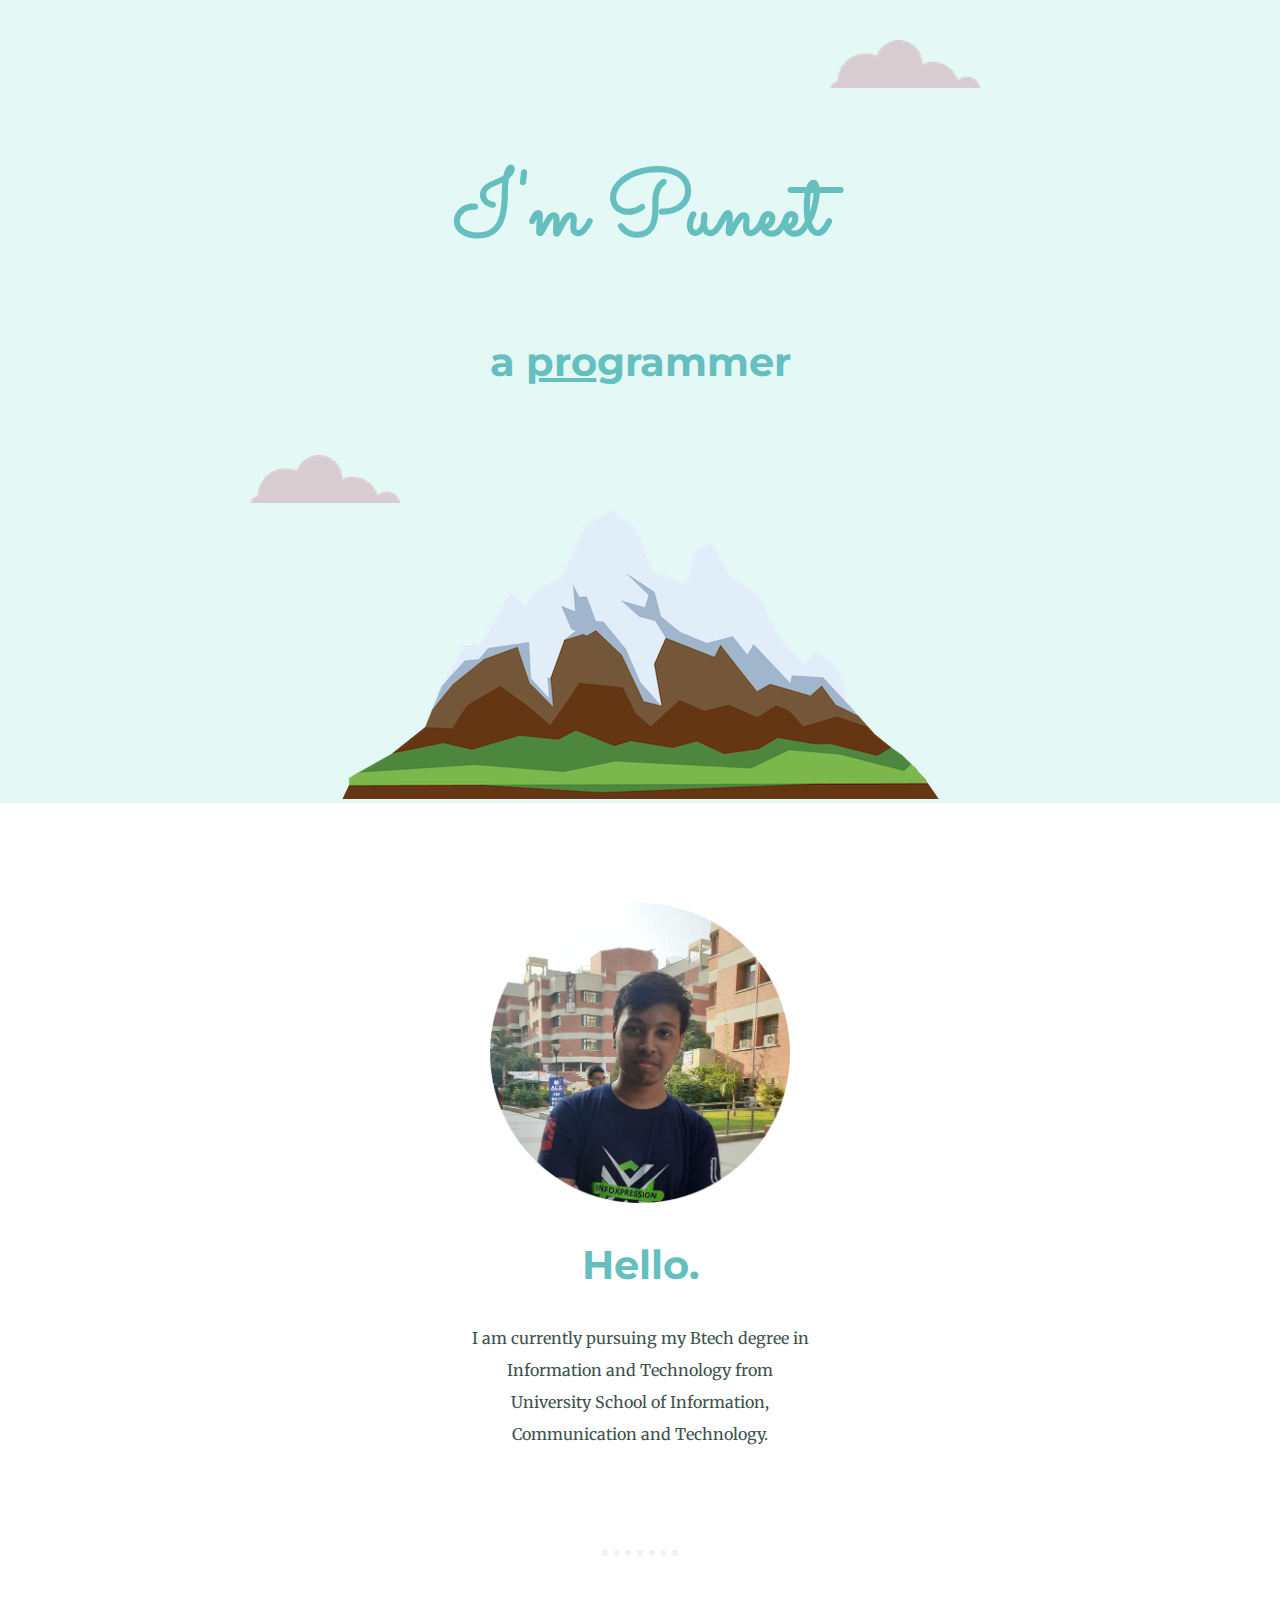
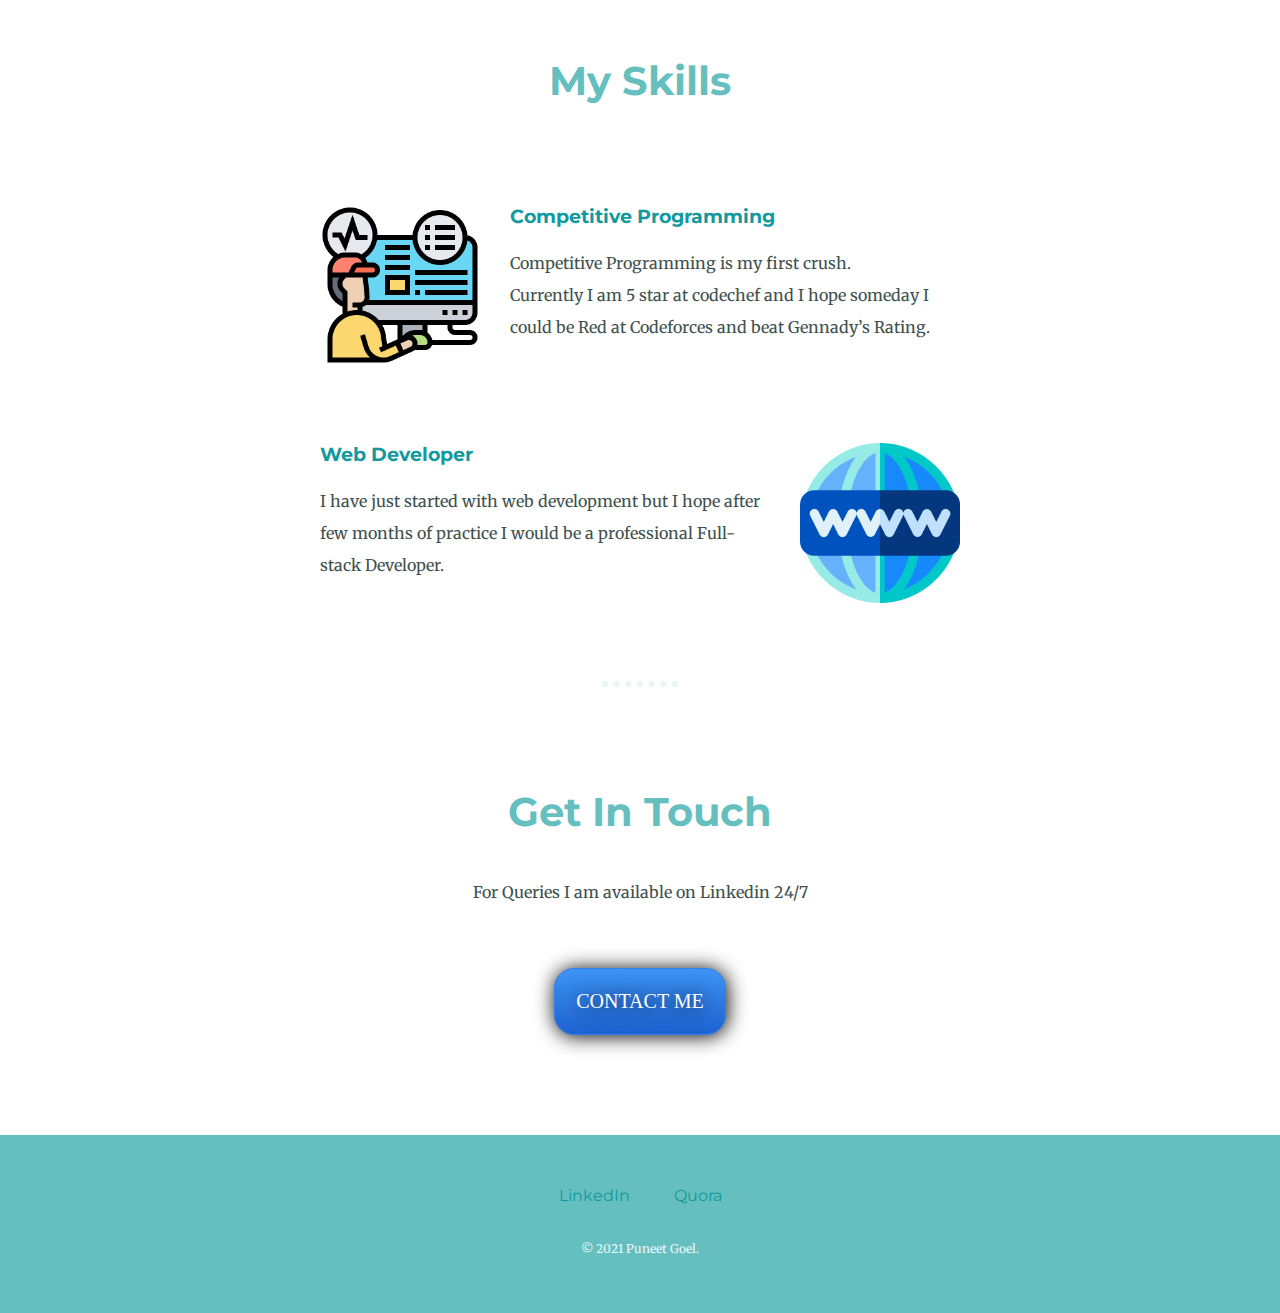
<file: index.html>
<!DOCTYPE html>
<html>
<head>
	<meta charset="utf-8">
	<title>Puneet Goel</title>
	<link rel="stylesheet" type="text/css" href="CSS/styles.css">
	<!-- favicon favourite icon -->
	<link rel="icon" href="favicon.ico">
	<link rel="preconnect" href="https://fonts.gstatic.com">
	<link href="https://fonts.googleapis.com/css2?family=Merriweather:wght@300&family=Montserrat:wght@300&family=Sacramento&display=swap" rel="stylesheet">
</head>
<body>
	<div class="top-container">
		<img class="top-cloud" src="images/cloud.png" alt="cloud-img">
		<h1>I'm Puneet</h1>
		<h2><p>a <span class="pro" >pro</span>grammer</p></h2>
		<img class="bottom-cloud" src="images/cloud.png" alt="cloud-img">
		<img src="images/mountain.png" align="mountain-img">
	</div>
	
	<div class="middle-container">
		<div class="profile">
			<img class="puneet" src="images/puneet.jpeg" alt="puneet">
			<h2>Hello.</h2>
            <p class="intro"> I am currently pursuing my Btech degree in Information and Technology from <br> University School of Information, Communication and Technology.</p>
        </div>
        <hr>
        <div class="skills">
            <h2>My Skills</h2>
            <div class="skill-row">
                <img class="competitive-programmer" src="images/monitoring.png" alt="Programming">
        	    <h3>Competitive Programming</h3>
                <p>Competitive Programming is my first crush.<br>Currently I am 5 star at codechef and I hope someday I could be Red at Codeforces and beat Gennady’s Rating.</p>
            </div>
            <div class="skill-row">
                <img class="web-developer" src="images/world-wide-web.png" alt="Web Development">
                <h3>Web Developer</h3>
                <p>I have just started with web development but I hope after few months of practice I would be a professional Full-stack Developer.</p>
            </div>
        </div>
        <hr>
        <div class="contact-me">
            <h2>Get In Touch</h2>
            <p class="contact-message">For Queries I am available on Linkedin 24/7 </p>
            <a class="btn" href="mailto:puneetgoelcoder@gmail.com">CONTACT ME</a>
        </div>
    </div>

    <div class="bottom-container">
    	<a class="footer-link" href="https://www.linkedin.com/in/puneet-goel-3546a5189/">LinkedIn</a>
        <a class="footer-link" href="https://www.quora.com/profile/Puneet-Goel-64">Quora</a>
        <p class="copyright">© 2021 Puneet Goel.</p>
    </div>

</body> 
</html>
</file>
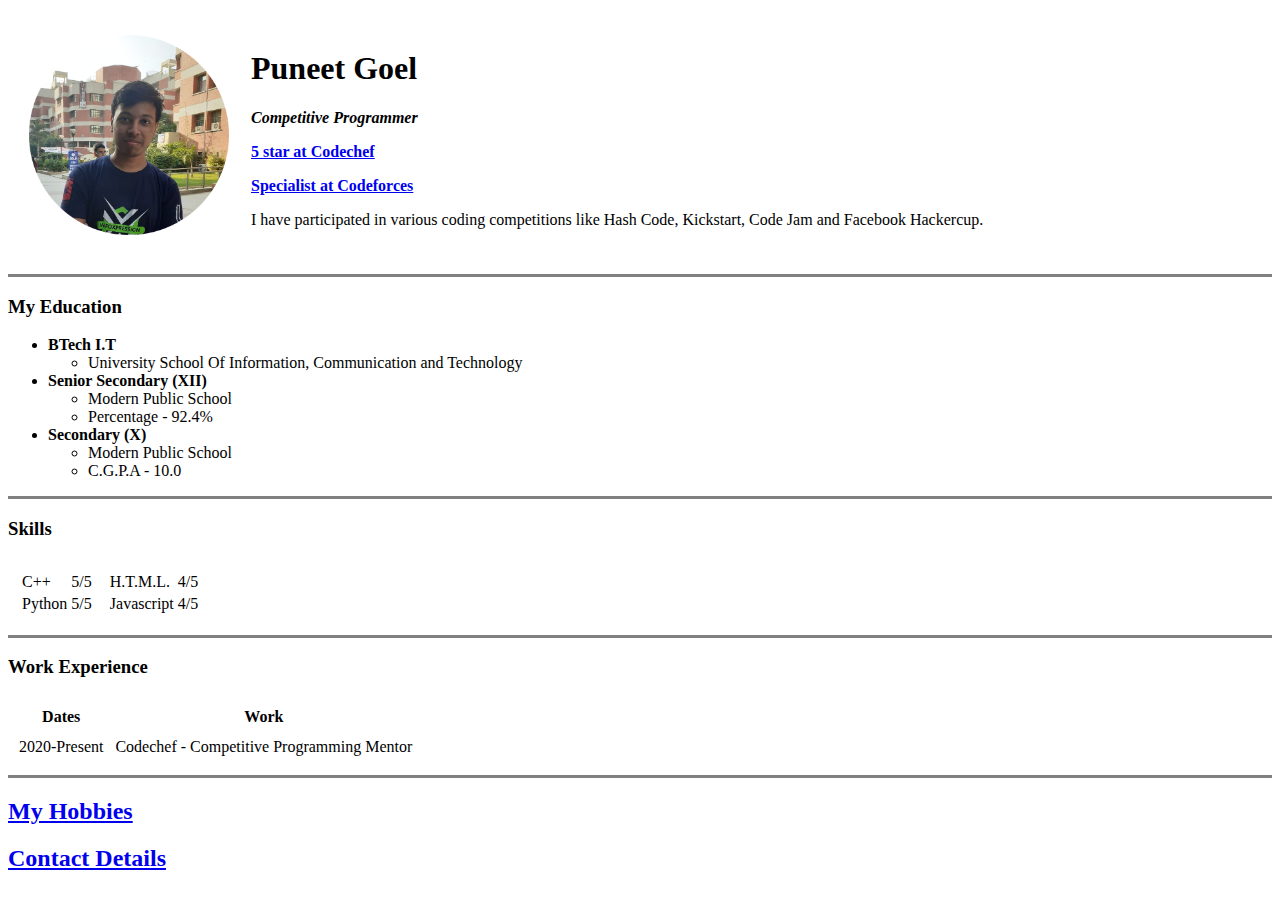
<file: My CV.html>
<!DOCTYPE html>

<html>
<head> 
	<meta charset="utf-8">
	<title> practice </title>
</head>
<body>
<!-- resume -->
    
    <!-- image tag , paragraph -->
    <table cellspacing="20">
        <tr>
            <td>
                <img src="images/puneet.jpeg" alt="Puneet Goel" width="200" height="200">
            </td>
            <td>
                <h1>Puneet Goel</h1>
                <em><b>Competitive Programmer</b></em>
                <br>
                <p><strong><a href ="https://www.codechef.com/users/puneet_goel" > 5 star at Codechef </a></strong></p> 
                <p><strong><a href ="https://codeforces.com/profile/puneet_goel"> Specialist at Codeforces</a></strong></p>
                <p>I have participated in various coding competitions like Hash Code, Kickstart, Code Jam and Facebook Hackercup. </p>
            </td>
        </tr>
    </table>

    <!-- horizontal line -->
    <hr size=3 noshade>

    <!-- oredered list and unordered list -->
    <h3>My Education</h3>
    <ul>
        
        <strong><li> BTech I.T</li></strong>
        <ul>
            <li> University School Of Information, Communication and Technology </li>
        </ul>

        <strong><li> Senior Secondary (XII)</li></strong>
        <ul>
            <li> Modern Public School </li>
            <li> Percentage - 92.4%</li>
        </ul>

        <strong><li> Secondary (X) </li></strong>
        <ul>
            <li> Modern Public School </li> 
            <li> C.G.P.A - 10.0</li>
        </ul>
        
    </ul>

    <!-- table tags -->
    <hr size=3 noshade>
    <h3>Skills</h3>
    <table cellspacing="10">
        <tr>
            <td><table>
                <tr> 
                    <td>C++ </td>
                    <td> 5/5 </td>
                </tr>
                <tr> 
                    <td>Python</td>
                    <td> 5/5 </td>
                </tr>
            </table></td>
            <td><table>
                <tr> 
                    <td>H.T.M.L. </td>
                    <td> 4/5 </td>
                </tr>
                <tr> 
                    <td>Javascript</td>
                    <td> 4/5 </td>
                </tr>
            </table></td>
        </tr>
    </table>

    <hr size=3 noshade>
    <h3>Work Experience </h3>
    <table cellspacing="10">
        <thead>
            <tr>
                <th>Dates</th>
                <th>Work</th>
            </tr>
        </thead>
        <tbody>
            <tr>
                <td>2020-Present</td>
                <td>Codechef - Competitive Programming Mentor</td>
            </tr>
        </tbody>
        <!-- <tfoot>
            <tr>
                <td></td>
                <td></td>
            </tr>
        </tfoot> -->
    </table>

    <hr size=3 noshade>

    <!-- anchor hyperlinks -->
    <h2><a href="my hobbies.html"> My Hobbies </a></h2>   
    <h2><a href="contact.html"> Contact Details </a></h2>    
</body>
</html>
</file>
<file: CSS/styles.css>
body{
	margin: 0;
	text-align: center;
	font-family: 'Merriweather', serif;
	color: #40514E;
}

hr{
	border: dotted #EAF6F6 6px;
	border-bottom: none;
	width : 5%;
	margin: 100px auto; 
}

p{
	line-height: 2;
}
h1{
	font-size: 5.625rem;
	margin: 50px auto 0 auto ;
	font-family: 'Sacramento', cursive;
	color: #66BFBF;/*
	line-height: 2;*/
} 

h2{
	font-size: 2.5rem;
	font-family: 'Montserrat', sans-serif;
	color: #66BFBF;
	/*font-weight: normal;*/
	/*padding-bottom: 10px;*/ 
}
h3{
	font-family: 'Montserrat', sans-serif;
	color: #11999E;
}
.top-container{
	background-color: #E4F9F5;
	position: relative;
	padding-top: 100px; 
}

.middle-container{
	margin: 100px 0;
}

.bottom-container{
	background-color: #66BFBF;
	padding: 50px 0 20px;
}

.pro{
	text-decoration: underline;
}

.intro{
	width: 30%;
	margin: auto;
}

.top-cloud{
	position: absolute;
	right: 300px;
	top: 40px;
}

.bottom-cloud{
	position: absolute;
	left: 250px;
	bottom: 300px;
}

.puneet{
	height: 300px;
	width: 300px;
}

.skill-row{
	width: 50%;
	margin: 100px auto 100px auto;
	text-align: left;
}

.competitive-programmer{
	width: 25%;
	float: left;
	margin-right: 30px;
}

.web-developer{
	width: 25%;
	float: right;
	margin-left: 30px;
}

.footer-link{
	color: #11999E;
	font-family: 'Montserrat', sans-serif;
	margin: 10px 20px;
	text-decoration: none;
}

a:hover {
	color:#EAF6F6;
}
.copyright{
	color:#EAF6F6;
	font-size: 0.75rem;
	padding: 20px 0;
}

.contact-message{
	width: 40%;
	margin: 40px auto 60px;
}
.btn {
   background: #3D94F6;
   background-image: -webkit-linear-gradient(top, #3D94F6, #1E62D0);
   background-image: -moz-linear-gradient(top, #3D94F6, #1E62D0);
   background-image: -ms-linear-gradient(top, #3D94F6, #1E62D0);
   background-image: -o-linear-gradient(top, #3D94F6, #1E62D0);
   background-image: -webkit-gradient(to bottom, #3D94F6, #1E62D0);
   -webkit-border-radius: 20px;
   -moz-border-radius: 20px;
   border-radius: 20px;
   color: #FFFFFF;
   font-family: Verdana;
   font-size: 20px;
   font-weight: 200;
   padding: 21px;
   -webkit-box-shadow: 1px 1px 20px 0 #000000;
   -moz-box-shadow: 1px 1px 20px 0 #000000;
   box-shadow: 1px 1px 20px 0 #000000;
   text-shadow: 1px 1px 20px #000000;
   border: solid #337FED 1px;
   text-decoration: none;
   display: inline-block;
   cursor: pointer;
   text-align: center;
}

.btn:hover {
   border: solid #337FED 1px;
   background: #1E62D0;
   background-image: -webkit-linear-gradient(top, #1E62D0, #3D94F6);
   background-image: -moz-linear-gradient(top, #1E62D0, #3D94F6);
   background-image: -ms-linear-gradient(top, #1E62D0, #3D94F6);
   background-image: -o-linear-gradient(top, #1E62D0, #3D94F6);
   background-image: -webkit-gradient(to bottom, #1E62D0, #3D94F6);
   -webkit-border-radius: 20px;
   -moz-border-radius: 20px;
   border-radius: 20px;
   text-decoration: none;
}
</file>
